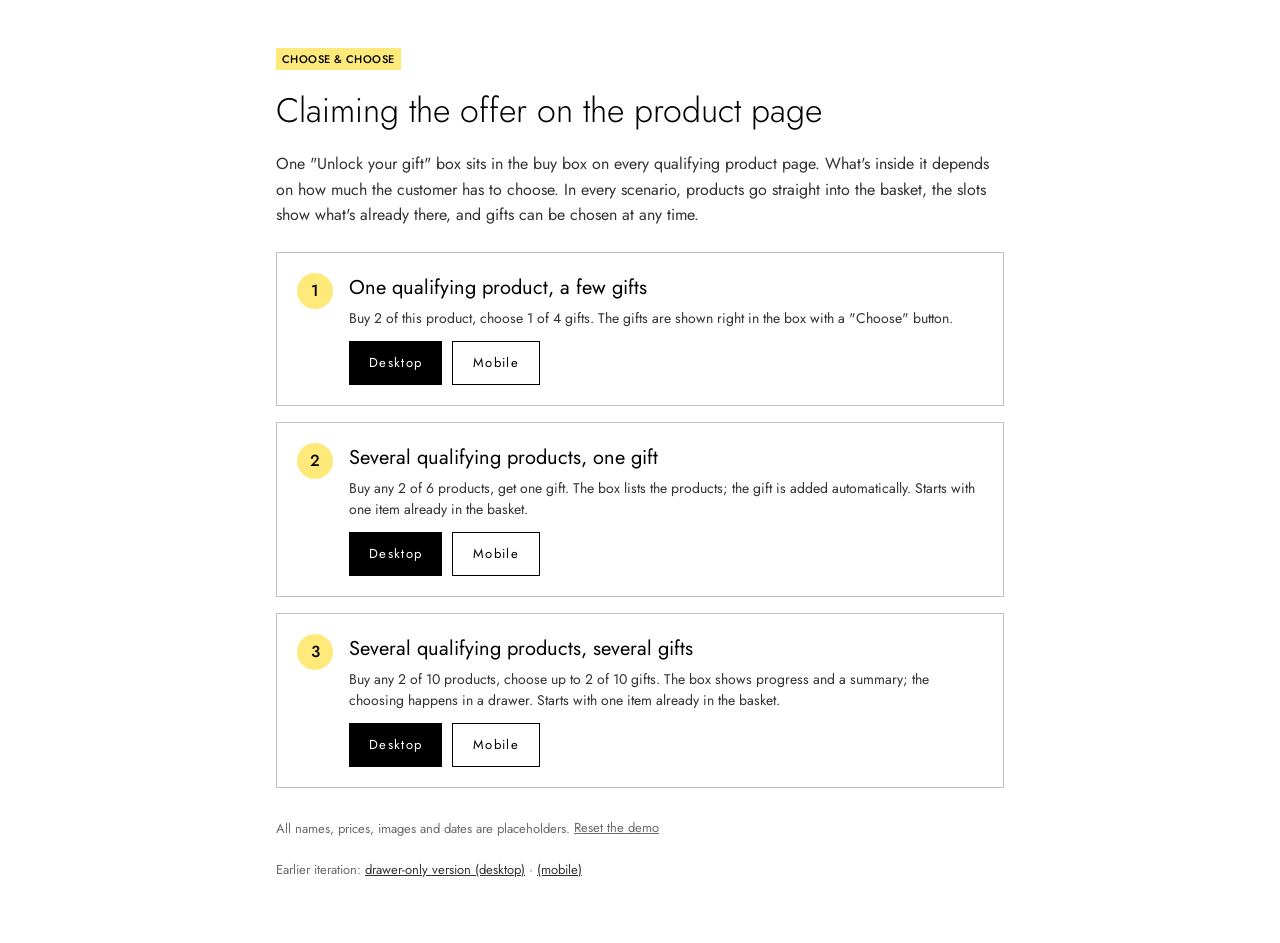
<file: index.html>
<!doctype html>
<html lang="en">
<head>
<meta charset="utf-8">
<meta name="viewport" content="width=device-width, initial-scale=1">
<title>Choose and Choose · PDP wireframes</title>
<link rel="preconnect" href="https://fonts.googleapis.com">
<link href="https://fonts.googleapis.com/css2?family=Jost:wght@300;400;500;600&display=swap" rel="stylesheet">
<link rel="stylesheet" href="styles.css">
</head>
<body>
<main class="landing">
  <span class="tag">CHOOSE &amp; CHOOSE</span>
  <h1>Claiming the offer on the product page</h1>
  <p class="lead">One "Unlock your gift" box sits in the buy box on every qualifying product page. What's inside it depends on how much the customer has to choose. In every scenario, products go straight into the basket, the slots show what's already there, and gifts can be chosen at any time.</p>

  <ol class="scenarios">
    <li>
      <span class="sc-num">1</span>
      <div>
        <h2>One qualifying product, a few gifts</h2>
        <p>Buy 2 of this product, choose 1 of 4 gifts. The gifts are shown right in the box with a "Choose" button.</p>
        <p class="sc-links"><a class="btn-primary" href="pdp.html?s=1">Desktop</a><a class="btn-outline" href="pdp-mobile.html?s=1">Mobile</a></p>
      </div>
    </li>
    <li>
      <span class="sc-num">2</span>
      <div>
        <h2>Several qualifying products, one gift</h2>
        <p>Buy any 2 of 6 products, get one gift. The box lists the products; the gift is added automatically. Starts with one item already in the basket.</p>
        <p class="sc-links"><a class="btn-primary" href="pdp.html?s=2">Desktop</a><a class="btn-outline" href="pdp-mobile.html?s=2">Mobile</a></p>
      </div>
    </li>
    <li>
      <span class="sc-num">3</span>
      <div>
        <h2>Several qualifying products, several gifts</h2>
        <p>Buy any 2 of 10 products, choose up to 2 of 10 gifts. The box shows progress and a summary; the choosing happens in a drawer. Starts with one item already in the basket.</p>
        <p class="sc-links"><a class="btn-primary" href="pdp.html?s=3">Desktop</a><a class="btn-outline" href="pdp-mobile.html?s=3">Mobile</a></p>
      </div>
    </li>
  </ol>

  <p class="hint">All names, prices, images and dates are placeholders. <button type="button" class="link-btn" id="reset">Reset the demo</button></p>
  <p class="hint">Earlier iteration: <a href="drawer.html">drawer-only version (desktop)</a> · <a href="mobile.html">(mobile)</a></p>
</main>
<script src="offer.js"></script>
<script>
  document.getElementById('reset').addEventListener('click', () => {
    resetOffer();
    try { localStorage.removeItem('choose-and-choose-unified-v1'); } catch (e) { /* ignore */ }
    document.getElementById('reset').textContent = 'Demo reset ✓';
  });
</script>
</body>
</html>
</file>
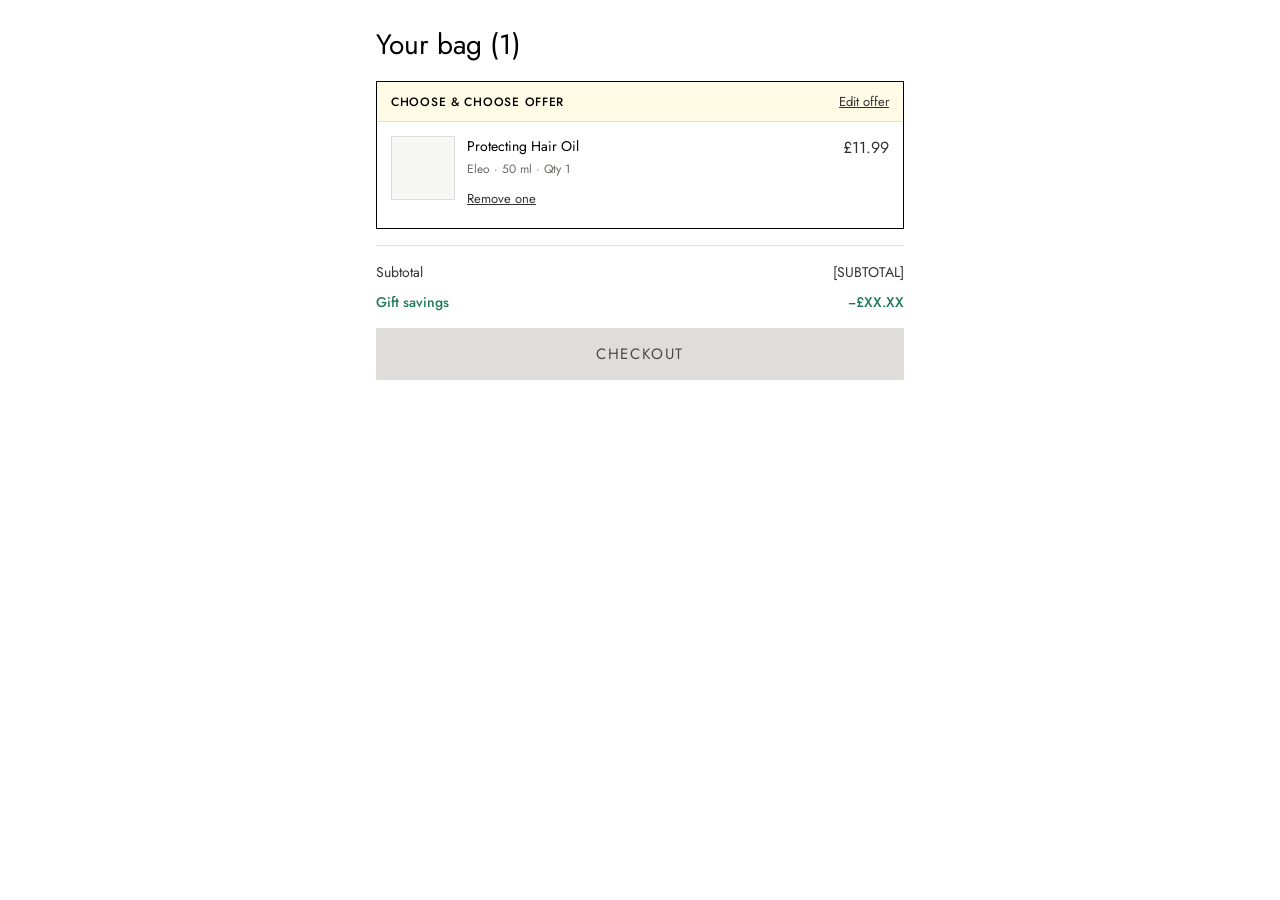
<file: bag.html>
<!doctype html>
<html lang="en">
<head>
<meta charset="utf-8">
<meta name="viewport" content="width=device-width, initial-scale=1">
<title>Choose and Choose · Bag</title>
<link rel="preconnect" href="https://fonts.googleapis.com">
<link href="https://fonts.googleapis.com/css2?family=Jost:wght@300;400;500;600&display=swap" rel="stylesheet">
<link rel="stylesheet" href="styles.css">
</head>
<body>
<div class="proto-bar">
  <strong>Choose and Choose · earlier drawer version</strong>
  <a href="index.html">All scenarios</a>
  <a href="drawer.html">Drawer · Desktop</a>
  <a href="mobile.html">Drawer · Mobile</a>
  <a href="bag.html" aria-current="page">Bag</a>
  <button type="button" data-notes>Toggle notes</button>
  <button type="button" data-reset>Reset</button>
</div>

<main class="bag-stage" id="bag"></main>

<script src="offer.js"></script>
<script src="unified.js"></script>
<script>
  initProtoBar();
  const from = new URLSearchParams(location.search).get('from');
  const unified = new URLSearchParams(location.search).has('s');
  const pdp = unified ? 'pdp.html?s=' + SC : from === 'mobile' ? 'mobile.html' : 'drawer.html';
  const bag = document.getElementById('bag');

  // Unified version: what's in the basket for this scenario, plus the gift state.
  function renderUnifiedBag() {
    const b = basket();
    const unlocked = isUnlocked();
    const gifts = claimedGifts().map(giftById);
    const left = CFG.required - offerCount();
    const edit = pdp + (SC === 3 ? '&offer=open' : '') + '#unlock';
    const lines = Object.keys(b.items).map((id) => {
      const p = OFFER.products.find((x) => x.id === id);
      return '<div class="bag-line"><div class="ph"></div><div class="info"><span class="name">' + p.name + '</span>' +
        '<span class="sub">' + p.sub + ' · Qty ' + b.items[id] + '</span>' +
        '<button type="button" class="link-btn" data-remove="' + id + '" style="align-self:flex-start">Remove one</button></div><span>' + p.price + '</span></div>';
    }).join('') + gifts.map((g) =>
      '<div class="bag-line' + (unlocked ? '' : ' on-hold') + '"><div class="ph">GIFT</div><div class="info"><span class="name">' + g.name + '</span>' +
      '<span class="sub">Free gift · ' + g.worth + (unlocked ? '' : ' · reserved') + '</span></div><span class="free">FREE</span></div>').join('');

    let notice = '';
    if (!unlocked && (gifts.length && !AUTO_GIFT)) notice = '<div class="notice warn"><strong>Add ' + plural(left, 'more qualifying product') + ' to get your reserved gift.</strong><a href="' + edit + '">See the offer</a></div>';
    else if (!unlocked && offerCount()) notice = '<div class="notice warn"><strong>Add ' + plural(left, 'more qualifying product') + ' to unlock a free gift.</strong><a href="' + edit + '">See the offer</a></div>';
    else if (unlocked && !gifts.length) notice = '<div class="notice warn"><strong>You\u2019ve unlocked a free gift but haven\u2019t chosen it yet.</strong><a href="' + edit + '">Choose your gift</a></div>';
    else if (unlocked) notice = '<div class="notice ok">Choose &amp; Choose offer applied: your gift' + (gifts.length > 1 ? 's are' : ' is') + ' free.</div>';

    const count = basketCount();
    let html = '<h1>Your basket (' + count + ')</h1>';
    if (!Object.keys(b.items).length) { bag.innerHTML = html + '<p class="hint">Your basket is empty. <a href="' + pdp + '">Back to the product</a></p>'; return; }
    html += notice + '<div class="offer-group"><div class="group-head"><span>' + (unlocked ? 'CHOOSE &amp; CHOOSE OFFER' : 'YOUR ITEMS') + '</span><a href="' + edit + '">Edit offer</a></div>' + lines + '</div>' +
      '<div class="totals"><div><span>Subtotal</span><span>[SUBTOTAL]</span></div>' + (unlocked && gifts.length ? '<div class="free"><span>Gift savings</span><span>\u2212£XX.XX</span></div>' : '') + '</div>' +
      '<button type="button" class="btn-primary">CHECKOUT</button>';
    bag.innerHTML = html;
  }

  function renderBag() {
    if (unified) { renderUnifiedBag(); return; }
    const chosen = OFFER.products.filter((p) => state.qty[p.id] > 0);
    const gifts = OFFER.gifts.filter((g) => state.picked.includes(g.id));
    const complete = isComplete();
    const count = totalChosen() + gifts.length;

    let html = '<h1>Your bag (' + count + ')</h1>';
    if (chosen.length === 0) {
      html += '<p class="hint">Your bag is empty. <a href="' + pdp + '">Back to the product</a></p>';
      bag.innerHTML = html;
      return;
    }
    if (complete && gifts.length) {
      html += '<div class="notice ok">Choose &amp; Choose offer added: your gift is free.</div>';
    } else if (!complete && gifts.length) {
      html += '<div class="notice warn"><span class="note" aria-hidden="true">!</span>' +
        '<strong>Your offer needs ' + plural(remaining(), 'more product') + ' to keep your free gift.</strong>' +
        '<a href="' + pdp + '?offer=open">Choose a product</a></div>';
    }

    html += '<div class="offer-group"><div class="group-head"><span>CHOOSE &amp; CHOOSE OFFER</span><a href="' + pdp + '?offer=open">Edit offer</a></div>';
    html += chosen.map((p) =>
      '<div class="bag-line"><div class="ph"></div><div class="info"><span class="name">' + p.name + '</span>' +
      '<span class="sub">' + p.sub + ' · Qty ' + state.qty[p.id] + '</span>' +
      '<button type="button" class="link-btn" data-remove="' + p.id + '" style="align-self:flex-start">Remove one</button></div>' +
      '<span>' + p.price + '</span></div>').join('');
    html += gifts.map((g) =>
      '<div class="bag-line' + (complete ? '' : ' on-hold') + '"><div class="ph">GIFT</div><div class="info"><span class="name">' + g.name + '</span>' +
      '<span class="sub">Free gift · ' + g.worth + (complete ? '' : ' · on hold') + '</span></div><span class="free">FREE</span></div>').join('');
    html += '</div>';

    html += '<div class="totals"><div><span>Subtotal</span><span>[SUBTOTAL]</span></div>' +
      '<div class="free"><span>Gift savings</span><span>−£XX.XX</span></div></div>' +
      '<button type="button" class="btn-primary"' + (complete ? '' : ' disabled') + '>CHECKOUT</button>';
    bag.innerHTML = html;
  }

  bag.addEventListener('click', (e) => {
    const t = e.target.closest('[data-remove]');
    if (!t) return;
    if (unified) { removeItem(t.dataset.remove); saveUnified(); renderBag(); return; }
    const id = t.dataset.remove;
    state.qty[id] = Math.max((state.qty[id] || 0) - 1, 0);
    state.step = 1;
    saveState();
    renderBag();
  });

  renderBag();
</script>
</body>
</html>
</file>
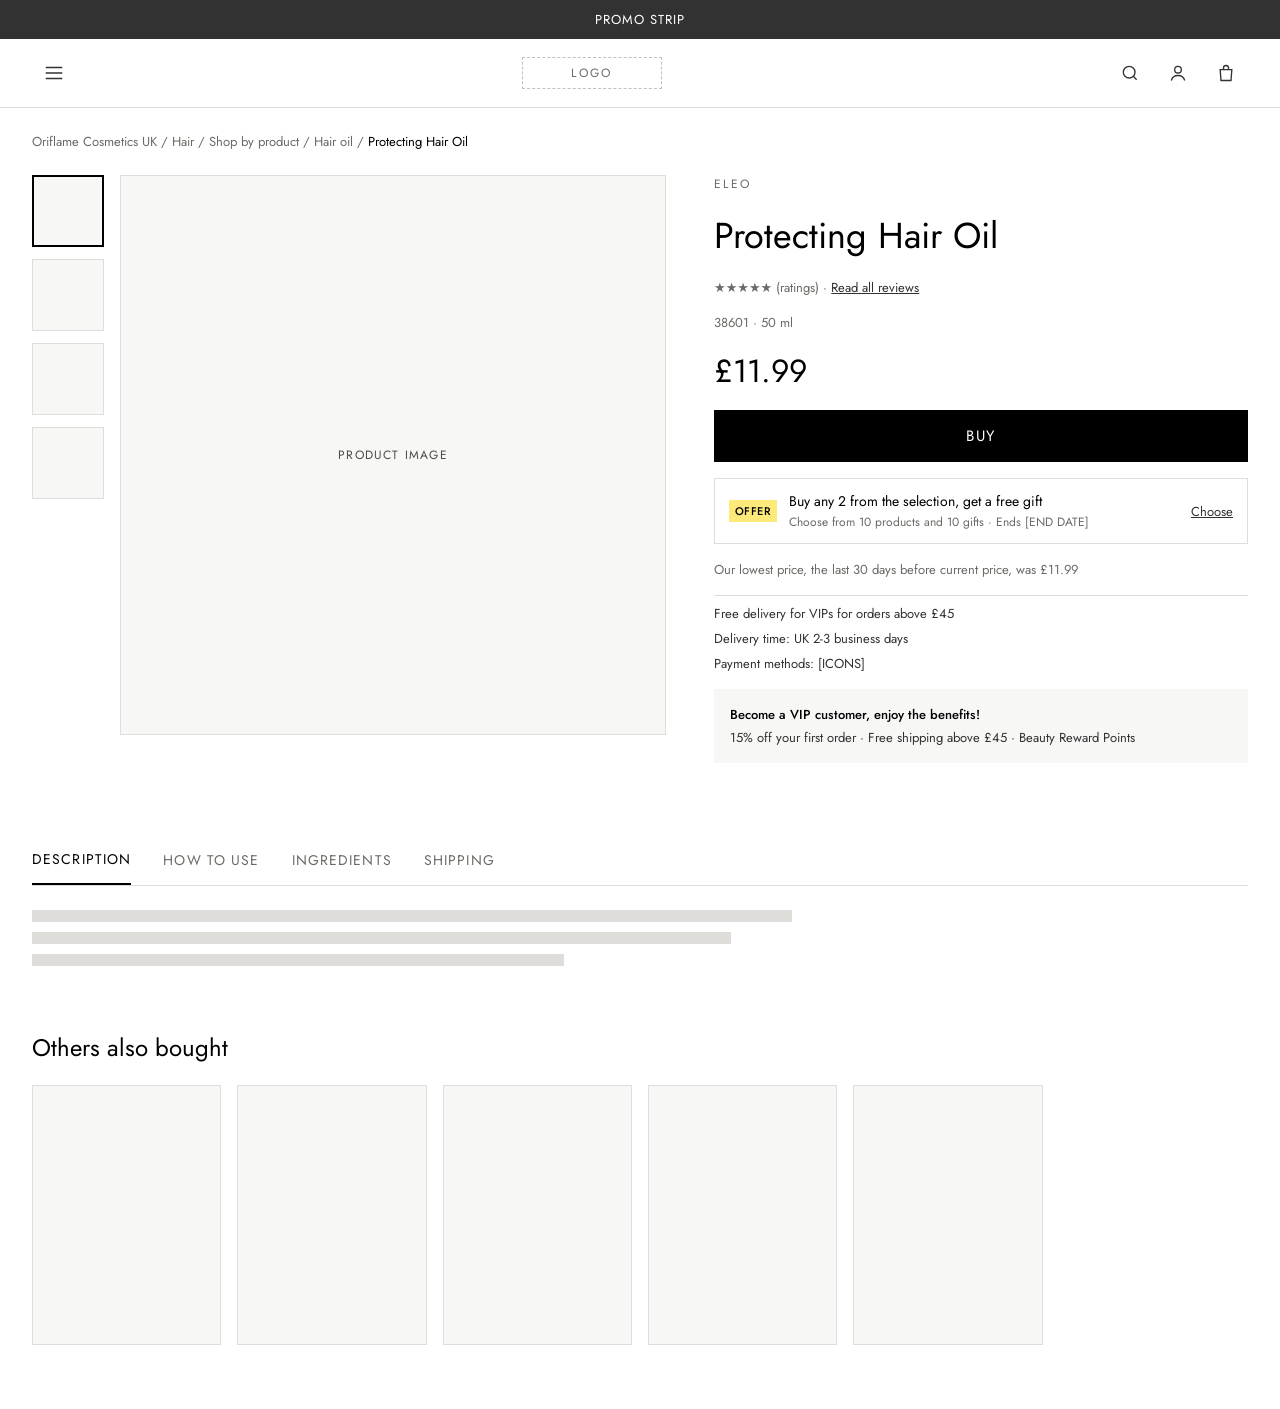
<file: drawer.html>
<!doctype html>
<html lang="en">
<head>
<meta charset="utf-8">
<meta name="viewport" content="width=device-width, initial-scale=1">
<title>Choose and Choose · Desktop PDP</title>
<link rel="preconnect" href="https://fonts.googleapis.com">
<link href="https://fonts.googleapis.com/css2?family=Jost:wght@300;400;500;600&display=swap" rel="stylesheet">
<link rel="stylesheet" href="styles.css">
</head>
<body>
<div class="proto-bar">
  <strong>Choose and Choose · earlier drawer version</strong>
  <a href="index.html">All scenarios</a>
  <a href="drawer.html" aria-current="page">Drawer · Desktop</a>
  <a href="mobile.html">Drawer · Mobile</a>
  <a href="bag.html">Bag</a>
  <button type="button" data-notes>Toggle notes</button>
  <button type="button" data-reset>Reset</button>
</div>

<div class="promo-strip">PROMO STRIP</div>
<header class="site-header">
  <div class="inner">
    <button class="icon-btn" aria-label="Menu"><svg aria-hidden="true" width="22" height="22" viewBox="0 0 24 24" fill="none" stroke="currentColor" stroke-width="1.6"><path d="M3 6h18M3 12h18M3 18h18"/></svg></button>
    <div class="logo">LOGO</div>
    <div class="icons">
      <button class="icon-btn" aria-label="Search"><svg aria-hidden="true" width="20" height="20" viewBox="0 0 24 24" fill="none" stroke="currentColor" stroke-width="1.6"><circle cx="11" cy="11" r="7"/><path d="M20 20l-4-4"/></svg></button>
      <button class="icon-btn" aria-label="Account"><svg aria-hidden="true" width="20" height="20" viewBox="0 0 24 24" fill="none" stroke="currentColor" stroke-width="1.6"><circle cx="12" cy="8" r="4"/><path d="M4 21c1-4 4-6 8-6s7 2 8 6"/></svg></button>
      <a class="icon-btn" href="bag.html" aria-label="Bag"><svg aria-hidden="true" width="20" height="20" viewBox="0 0 24 24" fill="none" stroke="currentColor" stroke-width="1.6"><path d="M5 8h14l-1 13H6L5 8z"/><path d="M9 8V6a3 3 0 0 1 6 0v2"/></svg></a>
    </div>
  </div>
</header>

<main class="wrap">
  <nav class="crumbs" aria-label="Breadcrumb">Oriflame Cosmetics UK / Hair / Shop by product / Hair oil / <span>Protecting Hair Oil</span></nav>

  <div class="hero">
    <div class="gallery">
      <div class="thumbs"><div class="thumb active"></div><div class="thumb"></div><div class="thumb"></div><div class="thumb"></div></div>
      <div class="ph main-image">PRODUCT IMAGE</div>
    </div>

    <div class="buybox">
      <div class="brand">ELEO</div>
      <h1>Protecting Hair Oil</h1>
      <div class="meta">★★★★★ (ratings) · <a href="#reviews">Read all reviews</a></div>
      <div class="meta">38601 · 50 ml</div>
      <div class="price">£11.99</div>
      <button type="button" class="btn-primary">BUY</button>

      <button type="button" class="offer-strip" id="offer-strip" aria-haspopup="dialog">
        <span class="note" aria-hidden="true">1</span>
        <span class="tag">OFFER</span>
        <span class="copy">
          <span class="headline">Buy any 2 from the selection, get a free gift</span>
          <span class="status" id="offer-status"></span>
        </span>
        <span class="cta">Choose</span>
      </button>

      <div class="meta">Our lowest price, the last 30 days before current price, was £11.99</div>
      <div class="delivery">
        <span>Free delivery for VIPs for orders above £45</span>
        <span>Delivery time: UK 2-3 business days</span>
        <span>Payment methods: [ICONS]</span>
      </div>
      <div class="vip">
        <strong>Become a VIP customer, enjoy the benefits!</strong>
        <span>15% off your first order · Free shipping above £45 · Beauty Reward Points</span>
      </div>
    </div>
  </div>

  <div class="tabs" role="tablist">
    <button role="tab" aria-selected="true">DESCRIPTION</button>
    <button role="tab" aria-selected="false">HOW TO USE</button>
    <button role="tab" aria-selected="false">INGREDIENTS</button>
    <button role="tab" aria-selected="false">SHIPPING</button>
  </div>
  <div class="lines"><div style="width:100%"></div><div style="width:92%"></div><div style="width:70%"></div></div>

  <section class="related" aria-label="Others also bought">
    <h2>Others also bought</h2>
    <div class="grid"><div class="ph"></div><div class="ph"></div><div class="ph"></div><div class="ph"></div><div class="ph"></div></div>
  </section>
</main>

<div class="overlay" id="offer-overlay" hidden>
  <button type="button" class="backdrop" aria-label="Close offer" tabindex="-1"></button>
  <div class="panel" id="offer-panel" role="dialog" aria-modal="true" aria-labelledby="builder-title"></div>
</div>

<script src="offer.js"></script>
<script>
  initProtoBar();
  initPdp({ stripId: 'offer-strip', overlayId: 'offer-overlay', panelId: 'offer-panel', statusId: 'offer-status', bagHref: 'bag.html' });
</script>
</body>
</html>
</file>
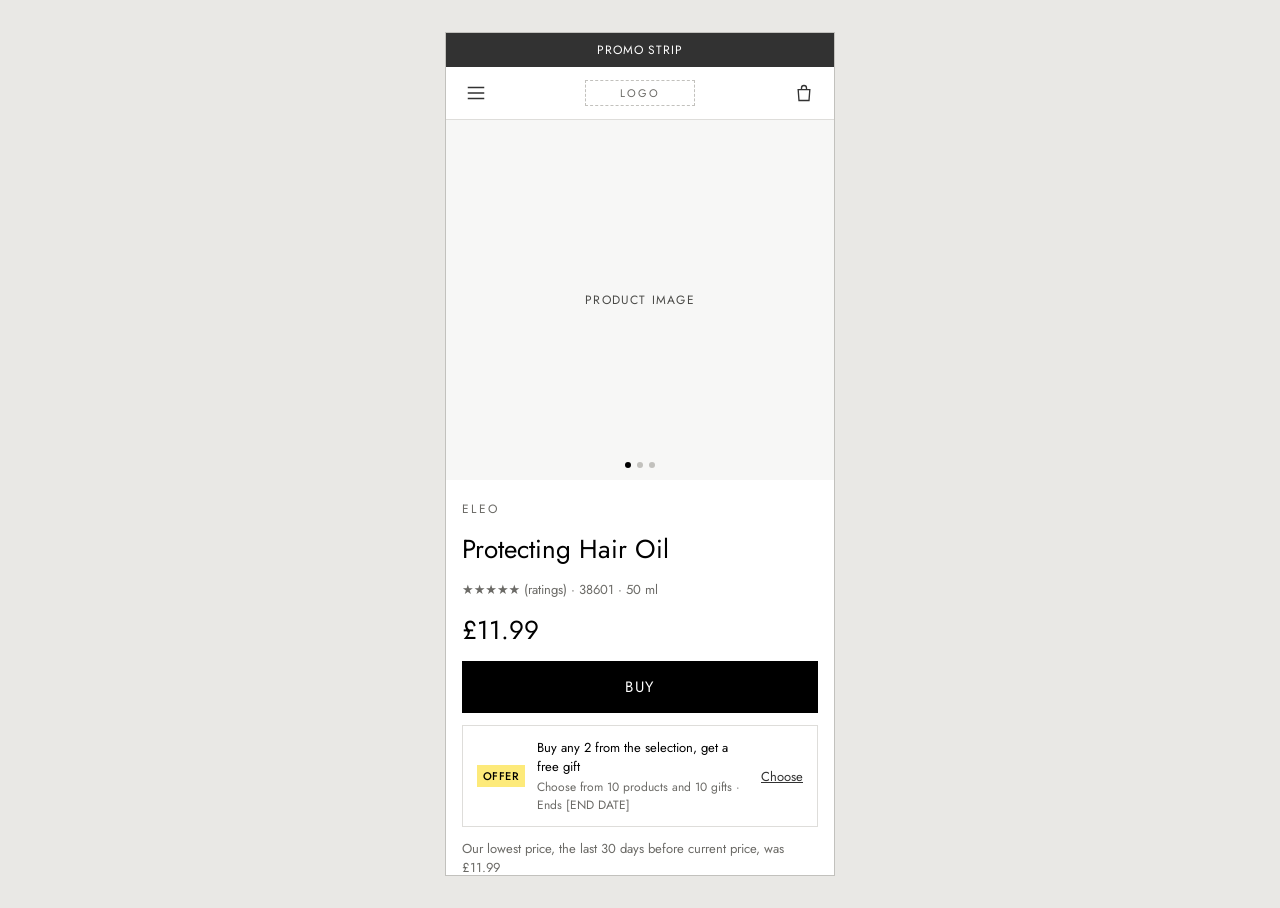
<file: mobile.html>
<!doctype html>
<html lang="en">
<head>
<meta charset="utf-8">
<meta name="viewport" content="width=device-width, initial-scale=1">
<title>Choose and Choose · Mobile PDP</title>
<link rel="preconnect" href="https://fonts.googleapis.com">
<link href="https://fonts.googleapis.com/css2?family=Jost:wght@300;400;500;600&display=swap" rel="stylesheet">
<link rel="stylesheet" href="styles.css">
</head>
<body>
<div class="proto-bar">
  <strong>Choose and Choose · earlier drawer version</strong>
  <a href="index.html">All scenarios</a>
  <a href="drawer.html">Drawer · Desktop</a>
  <a href="mobile.html" aria-current="page">Drawer · Mobile</a>
  <a href="bag.html">Bag</a>
  <button type="button" data-notes>Toggle notes</button>
  <button type="button" data-reset>Reset</button>
</div>

<div class="mobile-stage">
  <div class="phone">
    <div class="phone-scroll">
      <div class="promo-strip" style="font-size:12px;padding:8px 16px">PROMO STRIP</div>
      <header class="site-header">
        <div class="inner">
          <button class="icon-btn" aria-label="Menu"><svg aria-hidden="true" width="22" height="22" viewBox="0 0 24 24" fill="none" stroke="currentColor" stroke-width="1.6"><path d="M3 6h18M3 12h18M3 18h18"/></svg></button>
          <div class="logo">LOGO</div>
          <a class="icon-btn" href="bag.html" aria-label="Bag"><svg aria-hidden="true" width="20" height="20" viewBox="0 0 24 24" fill="none" stroke="currentColor" stroke-width="1.6"><path d="M5 8h14l-1 13H6L5 8z"/><path d="M9 8V6a3 3 0 0 1 6 0v2"/></svg></a>
        </div>
      </header>

      <div class="ph hero-image">PRODUCT IMAGE<div class="dots"><span></span><span></span><span></span></div></div>

      <div class="buybox">
        <div class="brand">ELEO</div>
        <h1>Protecting Hair Oil</h1>
        <div class="meta">★★★★★ (ratings) · 38601 · 50 ml</div>
        <div class="price">£11.99</div>
        <button type="button" class="btn-primary">BUY</button>

        <button type="button" class="offer-strip" id="offer-strip" aria-haspopup="dialog">
          <span class="note" aria-hidden="true">1</span>
          <span class="tag">OFFER</span>
          <span class="copy">
            <span class="headline">Buy any 2 from the selection, get a free gift</span>
            <span class="status" id="offer-status"></span>
          </span>
          <span class="cta">Choose</span>
        </button>

        <div class="meta">Our lowest price, the last 30 days before current price, was £11.99</div>
        <div class="delivery">
          <span>Free delivery for VIPs for orders above £45</span>
          <span>Delivery time: UK 2-3 business days</span>
        </div>
        <div class="vip">
          <strong>Become a VIP customer, enjoy the benefits!</strong>
          <span>15% off your first order · Free shipping above £45</span>
        </div>
        <div class="accordion">
          <div><span>DESCRIPTION</span><span>+</span></div>
          <div><span>HOW TO USE</span><span>+</span></div>
          <div><span>INGREDIENTS</span><span>+</span></div>
          <div><span>OFFER TERMS</span><span>+</span></div>
        </div>
      </div>
    </div>

    <div class="overlay" id="offer-overlay" hidden>
      <button type="button" class="backdrop" aria-label="Close offer" tabindex="-1"></button>
      <div class="panel" id="offer-panel" role="dialog" aria-modal="true" aria-labelledby="builder-title"></div>
    </div>
  </div>
</div>

<script src="offer.js"></script>
<script>
  initProtoBar();
  initPdp({ stripId: 'offer-strip', overlayId: 'offer-overlay', panelId: 'offer-panel', statusId: 'offer-status', bagHref: 'bag.html?from=mobile', sheet: true });
</script>
</body>
</html>
</file>
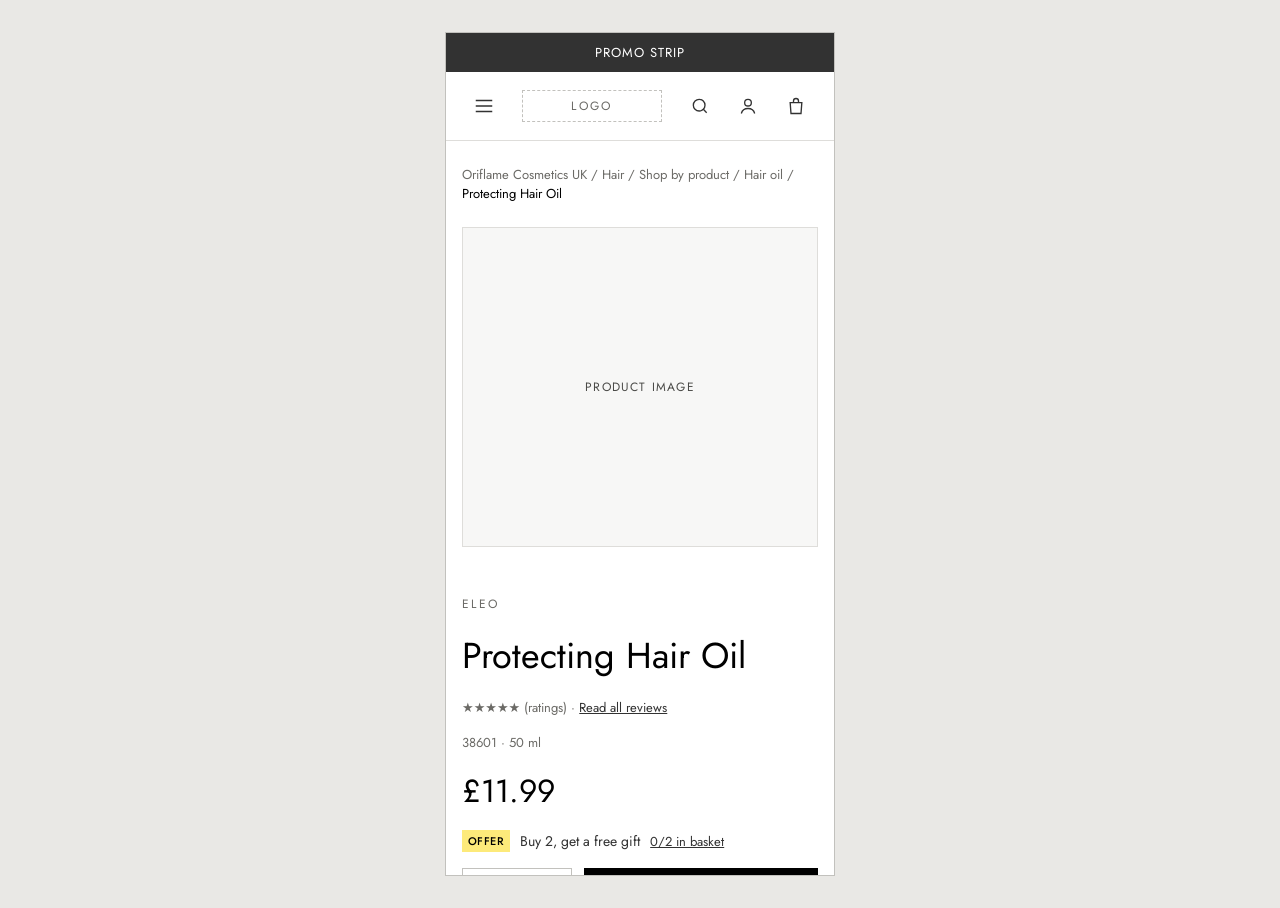
<file: pdp-mobile.html>
<!doctype html>
<html lang="en">
<head>
<meta charset="utf-8">
<meta name="viewport" content="width=device-width, initial-scale=1">
<title>Choose and Choose · PDP · Mobile</title>
<link rel="preconnect" href="https://fonts.googleapis.com">
<link href="https://fonts.googleapis.com/css2?family=Jost:wght@300;400;500;600&display=swap" rel="stylesheet">
<link rel="stylesheet" href="styles.css">
</head>
<body>
<div class="proto-bar">
  <strong>Choose and Choose · wireframe</strong>
  <a href="index.html">All scenarios</a>
  <a href="pdp.html?s=1" data-s="1">1 · One product, few gifts</a>
  <a href="pdp.html?s=2" data-s="2">2 · Many products, one gift</a>
  <a href="pdp.html?s=3" data-s="3">3 · Many products, many gifts</a>
  <a href="pdp-mobile.html?s=1" data-view>Desktop view</a>
  <a href="bag.html?s=1" data-bag>Basket</a>
  <button type="button" data-notes>Toggle notes</button>
  <button type="button" data-reset>Reset</button>
</div>

<div class="mobile-stage">
  <div class="phone">
    <iframe id="screen" class="phone-frame" title="Mobile product page"></iframe>
  </div>
</div>

<script src="offer.js"></script>
<script>
  // The mobile view is the same responsive page, shown at phone width.
  const sp = new URLSearchParams(location.search).get('s');
  const s = sp === '2' || sp === '3' ? sp : '1';
  document.getElementById('screen').src = 'pdp.html?s=' + s;
  document.querySelectorAll('.proto-bar [data-s]').forEach((a) => { a.href = 'pdp-mobile.html?s=' + a.dataset.s; if (a.dataset.s === s) a.setAttribute('aria-current', 'page'); });
  document.querySelector('.proto-bar [data-view]').href = 'pdp.html?s=' + s;
  document.querySelector('.proto-bar [data-bag]').href = 'bag.html?s=' + s;
  initProtoBar();
</script>
</body>
</html>
</file>
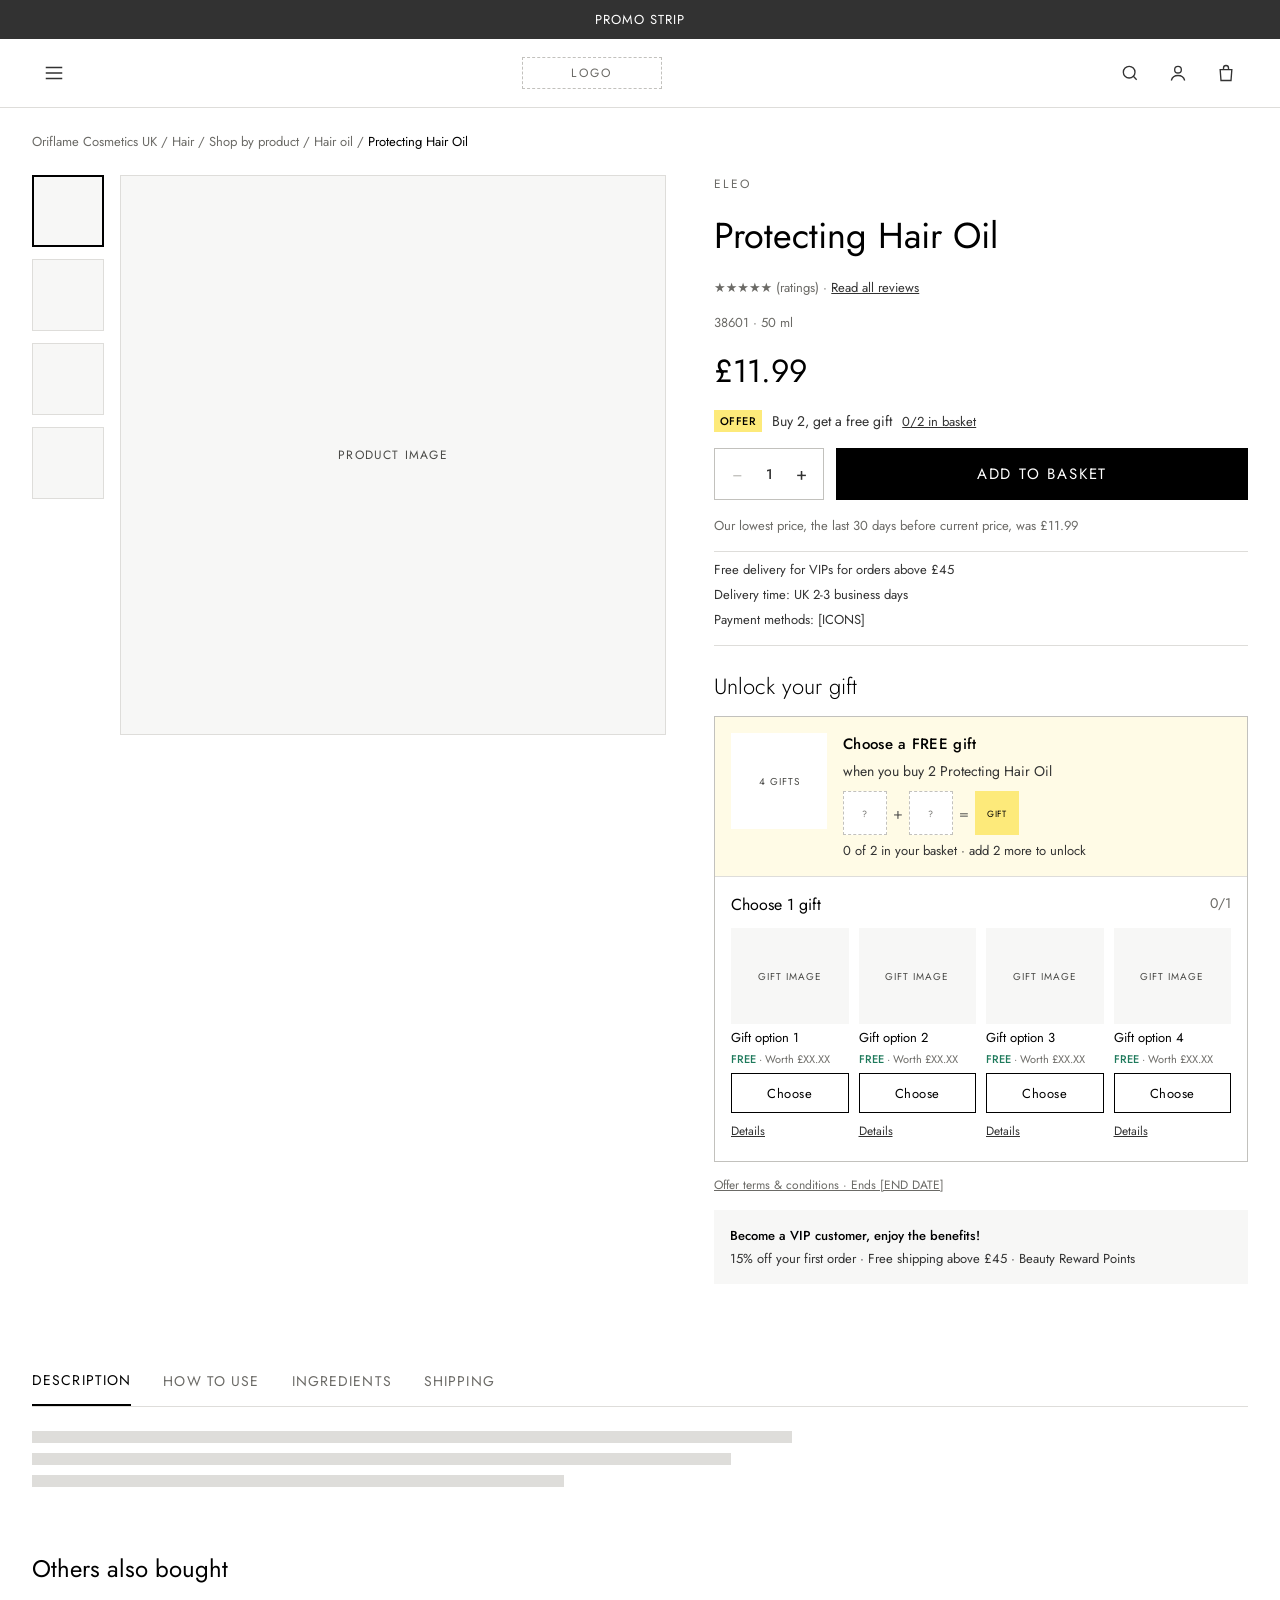
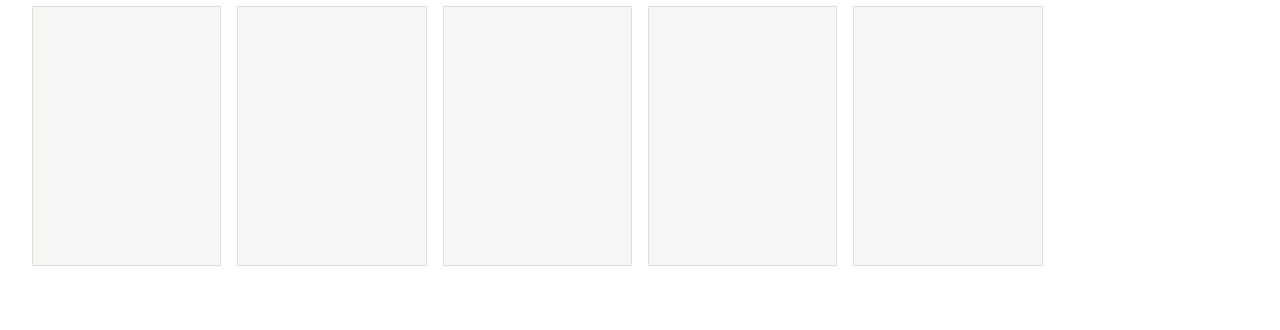
<file: pdp.html>
<!doctype html>
<html lang="en">
<head>
<meta charset="utf-8">
<meta name="viewport" content="width=device-width, initial-scale=1">
<title>Choose and Choose · PDP</title>
<link rel="preconnect" href="https://fonts.googleapis.com">
<link href="https://fonts.googleapis.com/css2?family=Jost:wght@300;400;500;600&display=swap" rel="stylesheet">
<link rel="stylesheet" href="styles.css">
</head>
<body>
<div class="proto-bar">
  <strong>Choose and Choose · wireframe</strong>
  <a href="index.html">All scenarios</a>
  <a href="pdp.html?s=1" data-s="1">1 · One product, few gifts</a>
  <a href="pdp.html?s=2" data-s="2">2 · Many products, one gift</a>
  <a href="pdp.html?s=3" data-s="3">3 · Many products, many gifts</a>
  <a href="pdp-mobile.html?s=1" data-view>Mobile view</a>
  <a href="bag.html?s=1" data-bag>Basket</a>
  <button type="button" data-notes>Toggle notes</button>
  <button type="button" data-reset>Reset</button>
</div>

<div class="promo-strip">PROMO STRIP</div>
<header class="site-header">
  <div class="inner">
    <button class="icon-btn" aria-label="Menu"><svg aria-hidden="true" width="22" height="22" viewBox="0 0 24 24" fill="none" stroke="currentColor" stroke-width="1.6"><path d="M3 6h18M3 12h18M3 18h18"/></svg></button>
    <div class="logo">LOGO</div>
    <div class="icons">
      <button class="icon-btn" aria-label="Search"><svg aria-hidden="true" width="20" height="20" viewBox="0 0 24 24" fill="none" stroke="currentColor" stroke-width="1.6"><circle cx="11" cy="11" r="7"/><path d="M20 20l-4-4"/></svg></button>
      <button class="icon-btn" aria-label="Account"><svg aria-hidden="true" width="20" height="20" viewBox="0 0 24 24" fill="none" stroke="currentColor" stroke-width="1.6"><circle cx="12" cy="8" r="4"/><path d="M4 21c1-4 4-6 8-6s7 2 8 6"/></svg></button>
      <a class="icon-btn bag-link" id="bag-link" href="bag.html" aria-label="Basket"><svg aria-hidden="true" width="20" height="20" viewBox="0 0 24 24" fill="none" stroke="currentColor" stroke-width="1.6"><path d="M5 8h14l-1 13H6L5 8z"/><path d="M9 8V6a3 3 0 0 1 6 0v2"/></svg><span class="bag-count" id="bag-count" hidden></span></a>
    </div>
  </div>
</header>

<main class="wrap">
  <nav class="crumbs" aria-label="Breadcrumb">Oriflame Cosmetics UK / Hair / Shop by product / Hair oil / <span>Protecting Hair Oil</span></nav>

  <div class="hero">
    <div class="gallery">
      <div class="thumbs"><div class="thumb active"></div><div class="thumb"></div><div class="thumb"></div><div class="thumb"></div></div>
      <div class="ph main-image">PRODUCT IMAGE</div>
    </div>

    <div class="buybox">
      <div class="brand">ELEO</div>
      <h1>Protecting Hair Oil</h1>
      <div class="meta">★★★★★ (ratings) · <a href="#reviews">Read all reviews</a></div>
      <div class="meta">38601 · 50 ml</div>
      <div class="price">£11.99</div>
      <div class="offer-line" id="offer-line"></div>
      <div class="buy-row">
        <div class="stepper" id="qty"></div>
        <button type="button" class="btn-primary" id="buy">ADD TO BASKET</button>
      </div>

      <div class="meta">Our lowest price, the last 30 days before current price, was £11.99</div>
      <div class="delivery">
        <span>Free delivery for VIPs for orders above £45</span>
        <span>Delivery time: UK 2-3 business days</span>
        <span>Payment methods: [ICONS]</span>
      </div>
      <section class="unlock" id="unlock" aria-labelledby="unlock-title"></section>
      <div class="vip">
        <strong>Become a VIP customer, enjoy the benefits!</strong>
        <span>15% off your first order · Free shipping above £45 · Beauty Reward Points</span>
      </div>
    </div>
  </div>

  <div class="tabs" role="tablist">
    <button role="tab" aria-selected="true">DESCRIPTION</button>
    <button role="tab" aria-selected="false">HOW TO USE</button>
    <button role="tab" aria-selected="false">INGREDIENTS</button>
    <button role="tab" aria-selected="false">SHIPPING</button>
  </div>
  <div class="lines"><div style="width:100%"></div><div style="width:92%"></div><div style="width:70%"></div></div>

  <section class="related" aria-label="Others also bought">
    <h2>Others also bought</h2>
    <div class="grid"><div class="ph"></div><div class="ph"></div><div class="ph"></div><div class="ph"></div><div class="ph"></div></div>
  </section>
</main>

<div class="overlay" id="u-overlay" hidden>
  <button type="button" class="backdrop" aria-label="Close" tabindex="-1"></button>
  <div class="panel" id="u-panel" role="dialog" aria-modal="true" aria-labelledby="u-panel-title"></div>
</div>
<div class="toast" id="toast" role="status" hidden></div>

<script src="offer.js"></script>
<script src="unified.js"></script>
<script>
  if (window.top !== window) document.body.classList.add('embed');
  document.title = 'Choose and Choose · Scenario ' + SC;
  document.getElementById('bag-link').href = 'bag.html?s=' + SC;
  document.querySelector('.proto-bar [data-s="' + SC + '"]').setAttribute('aria-current', 'page');
  document.querySelector('.proto-bar [data-view]').href = 'pdp-mobile.html?s=' + SC;
  document.querySelector('.proto-bar [data-bag]').href = 'bag.html?s=' + SC;
  initProtoBar();
  initUnified({ overlayId: 'u-overlay', panelId: 'u-panel' });
</script>
</body>
</html>
</file>
<file: styles.css>
:root {
  --ink: #323232;
  --strong: #000000;
  --muted: #6b6a66;
  --placeholder: #4a4a47;
  --line: #deddda;
  --line-strong: #c2c1bd;
  --subtle: #f7f7f6;
  --page: #ffffff;
  --offer: #fdea7a;
  --offer-soft: #fffbe6;
  --success: #1f7a5c;
  --success-soft: #e4f5ee;
  --error: #c0362b;
  --error-soft: #fceae7;
  --note: #3f62ac;
}

* { box-sizing: border-box; }
body { margin: 0; background: var(--page); color: var(--ink); font-family: 'Jost', system-ui, sans-serif; }
a { color: var(--ink); }
a:hover { color: var(--strong); }
button { font-family: inherit; color: inherit; }
button:disabled { cursor: not-allowed; }
h1, h2, h3 { margin: 0; font-weight: 400; color: var(--strong); }

/* Prototype chrome (not part of the design) */
.proto-bar { display: none; }
.show-proto .proto-bar { display: flex; flex-wrap: wrap; align-items: center; gap: 8px 16px; padding: 8px 16px; background: #1e1e1e; color: #ffffff; font-size: 13px; }
.proto-bar strong { font-weight: 500; margin-right: auto; }
.proto-bar a, .proto-bar button { color: #ffffff; background: transparent; border: 1px solid #6b6a66; padding: 6px 10px; text-decoration: none; font-size: 13px; cursor: pointer; }
.proto-bar a[aria-current="page"] { background: #ffffff; color: #000000; border-color: #ffffff; }

/* Site chrome */
.promo-strip { background: var(--ink); color: #fff; text-align: center; font-size: 13px; letter-spacing: .08em; padding: 10px 16px; }
.site-header { border-bottom: 1px solid var(--line); }
.site-header .inner { max-width: 1280px; margin: 0 auto; padding: 12px 32px; display: flex; align-items: center; justify-content: space-between; gap: 16px; }
.icon-btn { width: 44px; height: 44px; border: 0; background: transparent; display: inline-flex; align-items: center; justify-content: center; cursor: pointer; }
.logo { width: 140px; height: 32px; border: 1px dashed var(--line-strong); display: flex; align-items: center; justify-content: center; font-size: 12px; letter-spacing: .2em; color: var(--muted); }
.icons { display: flex; gap: 4px; }

.wrap { max-width: 1280px; margin: 0 auto; padding: 16px 32px 64px; }
.crumbs { font-size: 13px; color: var(--muted); padding: 8px 0 24px; }
.crumbs span { color: var(--strong); }

.hero { display: flex; flex-wrap: wrap; gap: 48px; align-items: flex-start; }
.gallery { flex: 1 1 520px; min-width: 0; display: flex; gap: 16px; }
.thumbs { display: flex; flex-direction: column; gap: 12px; }
.thumb { width: 72px; height: 72px; background: var(--subtle); border: 1px solid var(--line); }
.thumb.active { border: 2px solid var(--strong); }
.main-image { flex: 1 1 auto; height: 560px; }
.ph { background: var(--subtle); border: 1px solid var(--line); display: flex; align-items: center; justify-content: center; font-size: 12px; letter-spacing: .1em; color: var(--placeholder); }

.buybox { flex: 1 1 420px; min-width: 0; display: flex; flex-direction: column; gap: 16px; }
.brand { font-size: 12px; letter-spacing: .2em; color: var(--muted); }
.buybox h1 { font-size: 36px; }
.meta { font-size: 13px; color: var(--muted); }
.price { font-size: 32px; color: var(--strong); }
.btn-primary { min-height: 52px; background: var(--strong); color: #fff; border: 0; font-size: 15px; letter-spacing: .12em; cursor: pointer; display: flex; align-items: center; justify-content: center; text-decoration: none; }
.btn-primary:hover { color: #fff; }
.btn-primary:disabled { background: var(--line); color: var(--placeholder); }
.btn-disabled { min-height: 52px; background: var(--line); color: var(--placeholder); border: 0; font-size: 14px; letter-spacing: .1em; }
.delivery { font-size: 13px; display: flex; flex-direction: column; gap: 6px; padding-top: 8px; border-top: 1px solid var(--line); }
.vip { background: var(--subtle); padding: 16px; font-size: 13px; display: flex; flex-direction: column; gap: 4px; }
.vip strong { font-weight: 500; color: var(--strong); }

/* Offer strip (entry point on the PDP) */
.offer-strip { display: flex; align-items: center; gap: 12px; text-align: left; width: 100%; border: 1px solid var(--line); background: #fff; padding: 12px 14px; min-height: 56px; cursor: pointer; text-decoration: none; }
.offer-strip:hover { border-color: var(--strong); }
.tag { background: var(--offer); color: #000; font-size: 11px; font-weight: 500; padding: 3px 6px; letter-spacing: .04em; flex: none; }
.offer-strip .copy { flex: 1 1 auto; display: flex; flex-direction: column; gap: 2px; }
.offer-strip .headline { font-size: 14px; color: var(--strong); }
.offer-strip .status { font-size: 12px; color: var(--muted); }
.offer-strip .cta { font-size: 13px; text-decoration: underline; flex: none; }

.tabs { display: flex; gap: 32px; border-bottom: 1px solid var(--line); margin-top: 72px; overflow-x: auto; }
.tabs button { border: 0; background: transparent; padding: 14px 0; font-size: 14px; letter-spacing: .08em; color: var(--muted); white-space: nowrap; }
.tabs button[aria-selected="true"] { color: var(--strong); border-bottom: 2px solid var(--strong); }
.lines { padding: 24px 0; display: flex; flex-direction: column; gap: 10px; max-width: 760px; }
.lines div { height: 12px; background: var(--line); }
.related h2 { font-size: 24px; margin: 40px 0 20px; }
.related .grid { display: grid; grid-template-columns: repeat(auto-fill, minmax(180px, 1fr)); gap: 16px; }
.related .grid div { height: 260px; }

/* Overlay: drawer (desktop) / sheet (mobile) */
.overlay { position: fixed; inset: 0; z-index: 20; display: flex; justify-content: flex-end; }
.overlay[hidden] { display: none; }
.backdrop { position: absolute; inset: 0; border: 0; background: rgba(0,0,0,.4); cursor: pointer; }
.panel { position: relative; width: 520px; max-width: 100%; height: 100%; background: #fff; display: flex; flex-direction: column; }
.phone .overlay { position: absolute; align-items: flex-end; }
.phone .panel { width: 100%; height: calc(100% - 56px); }

.panel-head { display: flex; align-items: center; justify-content: space-between; padding: 14px 12px 14px 24px; border-bottom: 1px solid var(--line); }
.panel-head .titles { display: flex; flex-direction: column; gap: 4px; align-items: flex-start; }
.panel-head h2 { font-size: 22px; }
.steps { display: flex; gap: 12px; padding: 14px 24px; }
.steps button { flex: 1 1 0; border: 0; background: transparent; padding: 0; text-align: left; display: flex; flex-direction: column; gap: 6px; font-size: 12px; letter-spacing: .04em; cursor: pointer; }
.steps .bar { height: 4px; width: 100%; background: var(--strong); }
.steps button:disabled { color: var(--muted); }
.steps button:disabled .bar { background: var(--line); }
.steps button[aria-current="step"] { font-weight: 600; color: var(--strong); }
.panel-body { flex: 1 1 auto; overflow-y: auto; padding: 0 24px 24px; display: flex; flex-direction: column; gap: 12px; }
.panel-body .row-head { display: flex; justify-content: space-between; align-items: baseline; gap: 12px; }
.panel-body h3 { font-size: 16px; font-weight: 500; }
.hint { margin: 0; font-size: 13px; color: var(--muted); }

.product-row { display: flex; align-items: center; gap: 12px; border: 1px solid var(--line); padding: 8px; }
.product-row.chosen { border: 2px solid var(--strong); }
.product-row .ph { width: 56px; height: 56px; flex: none; border: 0; }
.product-row .info { flex: 1 1 auto; min-width: 0; display: flex; flex-direction: column; gap: 2px; }
.product-row .name { font-size: 14px; color: var(--strong); }
.product-row .sub { font-size: 12px; color: var(--muted); }
.stepper { display: flex; align-items: center; border: 1px solid var(--line-strong); flex: none; }
.stepper button { width: 44px; height: 40px; border: 0; background: transparent; font-size: 18px; cursor: pointer; }
.stepper button:disabled { color: var(--line-strong); }
.stepper span { width: 20px; text-align: center; font-size: 14px; font-weight: 500; }

.row-link { flex: 1 1 auto; min-width: 0; display: flex; align-items: center; gap: 12px; border: 0; background: transparent; padding: 0; text-align: left; cursor: pointer; }
.row-link .more { font-size: 12px; text-decoration: underline; color: var(--ink); margin-top: 2px; }
.row-link:hover .name { text-decoration: underline; }
.gift-card { display: flex; flex-direction: column; gap: 2px; }
.gift-card .link-btn { align-self: flex-start; font-size: 12px; min-height: 32px; }

/* Product / gift details inside the drawer or sheet */
.back-btn { align-self: flex-start; display: inline-flex; align-items: center; gap: 6px; border: 0; background: transparent; font-size: 13px; min-height: 40px; padding: 0; cursor: pointer; }
.detail { position: relative; display: flex; flex-direction: column; gap: 10px; }
.detail > .note { position: absolute; top: 8px; right: 8px; z-index: 1; }
.detail-image { height: 260px; border: 0; }
.phone .detail-image { height: 220px; }
.detail-thumbs { display: flex; gap: 8px; }
.detail-thumbs .ph { width: 48px; height: 48px; }
.detail .brand { margin-top: 6px; }
.detail-name { font-size: 22px; }
.detail .sub { font-size: 13px; color: var(--muted); }
.detail-price { font-size: 20px; color: var(--strong); }
.detail-copy { margin: 0; font-size: 14px; line-height: 1.5; }
.benefits { margin: 0; padding-left: 18px; font-size: 14px; line-height: 1.6; }
.detail details { border-top: 1px solid var(--line); }
.detail details:last-of-type { border-bottom: 1px solid var(--line); }
.detail summary { padding: 14px 0; font-size: 13px; letter-spacing: .08em; cursor: pointer; }
.detail details .detail-copy { padding-bottom: 14px; }
.detail-link { font-size: 13px; }
.detail-action { display: flex; align-items: center; justify-content: space-between; gap: 12px; border: 1px solid var(--line); padding: 10px 12px; font-size: 14px; }
.btn-outline { min-height: 52px; background: #fff; color: var(--strong); border: 1px solid var(--strong); font-size: 14px; letter-spacing: .1em; cursor: pointer; }
.btn-outline:disabled { border-color: var(--line); color: var(--muted); }

.chosen-box { border: 1px solid var(--line); padding: 12px; display: flex; flex-direction: column; gap: 6px; font-size: 13px; }
.chosen-box .row-head span { font-weight: 500; color: var(--strong); }
.chosen-box .item { color: var(--muted); }
.link-btn { border: 0; background: transparent; text-decoration: underline; font-size: 13px; min-height: 32px; cursor: pointer; padding: 0; }

.gift-grid { display: grid; grid-template-columns: repeat(3, minmax(0, 1fr)); gap: 10px; }
.phone .gift-grid { grid-template-columns: repeat(2, minmax(0, 1fr)); }
.gift { text-align: left; border: 1px solid var(--line); background: #fff; padding: 8px; display: flex; flex-direction: column; gap: 4px; cursor: pointer; }
.gift[aria-pressed="true"] { border: 2px solid var(--strong); background: var(--offer-soft); }
.gift:disabled { opacity: .45; }
.gift .ph { height: 84px; width: 100%; position: relative; border: 0; font-size: 10px; }
.gift .check { position: absolute; top: 6px; right: 6px; width: 20px; height: 20px; border: 1.5px solid var(--strong); background: #fff; color: #fff; font-size: 12px; display: flex; align-items: center; justify-content: center; }
.gift[aria-pressed="true"] .check { background: var(--strong); }
.gift .name { font-size: 13px; color: var(--strong); }
.gift .sub { font-size: 11px; color: var(--muted); }
.free { color: var(--success); font-weight: 500; }

.panel-foot { border-top: 1px solid var(--line); padding: 16px 24px 24px; display: flex; flex-direction: column; gap: 10px; }
.panel-foot .sum { display: flex; justify-content: space-between; font-size: 14px; }

/* Mobile frame page */
.mobile-stage { background: #e9e8e5; min-height: calc(100vh - 40px); display: flex; justify-content: center; padding: 32px 16px; }
.phone { width: 390px; max-width: 100%; height: 844px; background: #fff; position: relative; overflow: hidden; border: 1px solid var(--line-strong); }
.phone-scroll { height: 100%; overflow-y: auto; }
.phone .site-header .inner { padding: 4px 8px; }
.phone .logo { width: 110px; height: 26px; font-size: 11px; }
.phone .hero-image { height: 360px; border: 0; position: relative; }
.phone .dots { position: absolute; bottom: 12px; left: 0; right: 0; display: flex; justify-content: center; gap: 6px; }
.phone .dots span { width: 6px; height: 6px; border-radius: 50%; background: var(--line-strong); }
.phone .dots span:first-child { background: var(--strong); }
.phone .buybox { padding: 20px 16px 32px; gap: 12px; }
.phone .buybox h1 { font-size: 26px; }
.phone .price { font-size: 26px; }
.phone .offer-strip .headline { font-size: 13px; }
.accordion div { padding: 14px 0; border-bottom: 1px solid var(--line); font-size: 13px; letter-spacing: .08em; display: flex; justify-content: space-between; }
.phone .panel-head { padding-left: 16px; }
.phone .steps, .phone .panel-body, .phone .panel-foot { padding-left: 16px; padding-right: 16px; }
.grabber { display: flex; justify-content: center; padding-top: 8px; }
.grabber span { width: 40px; height: 4px; border-radius: 2px; background: var(--line-strong); }

/* Bag */
.bag-stage { max-width: 560px; margin: 0 auto; padding: 24px 16px 64px; display: flex; flex-direction: column; gap: 16px; }
.bag-stage h1 { font-size: 28px; }
.notice { padding: 12px 14px; font-size: 13px; display: flex; flex-direction: column; gap: 6px; }
.notice.ok { background: var(--success-soft); color: #1f4a3c; }
.notice.warn { background: var(--error-soft); border: 1px dashed var(--error); }
.offer-group { border: 1px solid var(--strong); }
.offer-group .group-head { display: flex; justify-content: space-between; align-items: center; padding: 10px 14px; background: var(--offer-soft); border-bottom: 1px solid var(--line); font-size: 12px; font-weight: 500; letter-spacing: .06em; color: var(--strong); }
.offer-group .group-head a { font-size: 13px; font-weight: 400; letter-spacing: 0; }
.bag-line { padding: 14px; display: flex; gap: 12px; border-bottom: 1px solid var(--line); align-items: flex-start; }
.bag-line:last-child { border-bottom: 0; }
.bag-line .ph { width: 64px; height: 64px; flex: none; }
.bag-line .info { flex: 1 1 auto; display: flex; flex-direction: column; gap: 4px; }
.bag-line .name { font-size: 14px; color: var(--strong); }
.bag-line .sub { font-size: 12px; color: var(--muted); }
.bag-line.on-hold { opacity: .5; }
.totals { border-top: 1px solid var(--line); padding-top: 16px; display: flex; flex-direction: column; gap: 10px; font-size: 14px; }
.totals div { display: flex; justify-content: space-between; }

.note { display: inline-flex; width: 22px; height: 22px; border-radius: 50%; background: var(--note); color: #fff; font-size: 11px; font-weight: 600; align-items: center; justify-content: center; flex: none; }
body:not(.show-notes) .note { display: none; }

/* Unified version: buy box pieces and the Choose and Get product card */
.offer-line { display: flex; align-items: center; gap: 10px; flex-wrap: wrap; font-size: 14px; }
.offer-line a { font-size: 13px; }
.buy-row { display: flex; gap: 12px; }
.buy-row .stepper { flex: none; }
.buy-row .stepper[hidden] { display: none; }
.buy-row .btn-primary { flex: 1 1 auto; }
.bag-link { position: relative; color: var(--ink); }
.bag-count { position: absolute; top: 4px; right: 2px; min-width: 18px; height: 18px; border-radius: 9px; background: var(--strong); color: #fff; font-size: 11px; display: flex; align-items: center; justify-content: center; padding: 0 4px; }
.bag-count[hidden] { display: none; }
.arrows { display: flex; gap: 12px; flex: none; }
.arrow { width: 48px; height: 48px; border-radius: 50%; border: 1px solid var(--strong); background: #fff; font-size: 22px; line-height: 1; cursor: pointer; }
.arrow:disabled { border-color: var(--line); background: var(--line); color: var(--muted); }
.cards { list-style: none; margin: 0; padding: 0 0 4px; display: flex; gap: 16px; overflow-x: auto; scroll-snap-type: x mandatory; scrollbar-width: none; }
.cards::-webkit-scrollbar { display: none; }
.card { flex: 0 0 260px; scroll-snap-align: start; display: flex; flex-direction: column; gap: 6px; }
.card-media { position: relative; height: 260px; background: var(--subtle); border: 2px solid transparent; display: flex; align-items: center; justify-content: center; font-size: 11px; letter-spacing: .1em; color: var(--placeholder); }
.card-badges { position: absolute; top: 10px; left: 10px; display: flex; flex-direction: column; align-items: flex-start; gap: 4px; }
.card-badge { background: var(--offer); color: #000; font-size: 11px; font-weight: 500; letter-spacing: .04em; padding: 3px 6px; }
.card-badge.dark { background: var(--strong); color: #fff; }
.card-badge.ok { background: var(--success); color: #fff; }
.card.viewing .card-media { border-color: var(--strong); }
.card.in-basket .card-media { border-color: var(--success); }
.card.viewing.in-basket .card-media { border-color: var(--strong); }

/* "Unlock your gift" box: gift panel with basket slots, then scenario-specific contents */
.unlock { border-top: 1px solid var(--line); padding-top: 24px; display: flex; flex-direction: column; gap: 14px; }
.unlock[hidden] { display: none; }
.unlock-title { font-size: 22px; font-weight: 300; display: flex; align-items: center; gap: 8px; }
.unlock-box { border: 1px solid var(--line-strong); }
.unlock-gift { display: flex; gap: 16px; padding: 16px; background: var(--offer-soft); border-bottom: 1px solid var(--line); }
.unlock-box.done .unlock-gift { background: var(--success-soft); }
.unlock-gift-img { width: 96px; height: 96px; flex: none; border: 0; background: #fff; font-size: 10px; }
.unlock-gift-copy { display: flex; flex-direction: column; gap: 6px; font-size: 14px; min-width: 0; }
.unlock-gift-copy strong { font-size: 15px; font-weight: 500; color: var(--strong); letter-spacing: .02em; }
.unlock-gift-copy .link-btn { align-self: flex-start; font-size: 13px; }
.slots { display: flex; align-items: center; gap: 6px; margin-top: 4px; flex-wrap: wrap; }
.slot { position: relative; width: 44px; height: 44px; border: 1px dashed var(--line-strong); background: #fff; display: flex; align-items: center; justify-content: center; font-size: 9px; letter-spacing: .05em; color: var(--muted); }
.slot.filled { border: 1px solid var(--strong); color: var(--placeholder); }
.slot.gift { background: var(--offer); border-style: solid; border-color: var(--offer); color: #000; }
.slot.gift.filled { border-color: var(--success); }
.slot-tick { position: absolute; top: -7px; right: -7px; width: 18px; height: 18px; border-radius: 50%; background: var(--success); color: #fff; font-size: 11px; display: flex; align-items: center; justify-content: center; }
.slot-op { font-size: 16px; color: var(--muted); }
.unlock-status { font-size: 13px; }
.unlock-status.ok { color: var(--success); font-weight: 500; }
.unlock-list-head { display: flex; justify-content: space-between; align-items: center; gap: 12px; padding: 16px 16px 12px; font-size: 16px; color: var(--strong); }
.unlock-list-head .arrow { width: 40px; height: 40px; font-size: 20px; }
.unlock .cards { padding: 0 16px 16px; scroll-padding-inline: 16px; }
.cards.compact .card { flex-basis: 200px; }
.cards.compact .card-media { height: 200px; }
.card-actions { position: absolute; right: 12px; bottom: 12px; display: flex; flex-direction: column; gap: 10px; }
.round { width: 44px; height: 44px; border-radius: 50%; border: 0; background: #fff; display: flex; align-items: center; justify-content: center; cursor: pointer; box-shadow: 0 1px 3px rgba(0,0,0,.12); }
.round.on { background: var(--strong); color: #fff; }
.round:disabled { opacity: .4; cursor: not-allowed; }
.stars { font-size: 14px; letter-spacing: 2px; color: var(--strong); margin-top: 6px; }
.stars .dim { color: var(--line-strong); }
.stars .count { font-size: 12px; letter-spacing: 0; color: var(--muted); }
.card-brand { font-size: 12px; letter-spacing: .15em; color: var(--muted); }
.card-name { border: 0; background: none; padding: 0; text-align: left; font-size: 15px; color: var(--strong); cursor: pointer; min-height: 24px; }
.card-name:hover { text-decoration: underline; }
.card-price { font-size: 15px; color: var(--strong); }
.card-price .was { font-size: 13px; color: var(--muted); }
.toast { position: fixed; left: 50%; bottom: 24px; transform: translateX(-50%); z-index: 30; background: var(--strong); color: #fff; padding: 12px 16px; display: flex; gap: 16px; align-items: center; font-size: 14px; max-width: calc(100% - 32px); }
.toast[hidden] { display: none; }
.toast a { color: #fff; white-space: nowrap; }
.phone-frame { width: 100%; height: 100%; border: 0; display: block; }
.embed .proto-bar { display: none !important; }

.unlock-status.todo { color: var(--strong); font-weight: 500; }
.unlock-section { padding: 16px; display: flex; flex-direction: column; gap: 12px; }
.unlock-section-head { display: flex; justify-content: space-between; font-size: 16px; color: var(--strong); }
.muted { color: var(--muted); font-size: 14px; }
.io-terms { font-size: 12px; color: var(--muted); }

/* Gift tile with an explicit Choose control */
.gtiles { list-style: none; margin: 0; padding: 0; display: grid; grid-template-columns: repeat(4, minmax(0, 1fr)); gap: 10px; }
.gtile { display: flex; flex-direction: column; gap: 4px; min-width: 0; }
.gtile-img { height: 96px; border: 2px solid transparent; font-size: 10px; }
.gtile.chosen .gtile-img { border-color: var(--strong); background: var(--offer-soft); }
.gtile-name { font-size: 13px; color: var(--strong); }
.gtile-worth { font-size: 11px; color: var(--muted); }
.choose-btn { min-height: 40px; border: 1px solid var(--strong); background: #fff; color: var(--strong); font-size: 13px; letter-spacing: .04em; cursor: pointer; margin-top: 2px; }
.choose-btn[aria-pressed="true"] { background: var(--strong); color: #fff; }
.choose-btn:disabled { border-color: var(--line); color: var(--muted); }
.gtile .link-btn { align-self: flex-start; font-size: 12px; min-height: 28px; }
.drawer-gifts { grid-template-columns: repeat(3, minmax(0, 1fr)); }

/* Scenario 3 summary in the box */
.sum-row { display: flex; gap: 12px; font-size: 14px; }
.sum-label { flex: 0 0 72px; color: var(--muted); }
.gift-peek { display: flex; gap: 6px; align-items: center; }
.gift-peek .ph { width: 40px; height: 40px; }
.peek-more { font-size: 12px; color: var(--muted); }
.unlock-summary .btn-outline { width: 100%; }

/* Badges in drawer rows and details */
.product-row.viewing { border: 2px solid var(--strong); }
.product-row.in-basket { border: 2px solid var(--success); }
.product-row.viewing.in-basket { border-color: var(--strong); }
.row-badges { display: flex; flex-wrap: wrap; gap: 4px; }
.row-badges .card-badge { font-size: 10px; padding: 2px 5px; }
.card-badges.inline { position: static; flex-direction: row; }
.drawer-progress { margin: 0 0 8px; border: 1px solid var(--line); }
.foot-actions { display: flex; gap: 10px; }
.foot-actions > * { flex: 1 1 0; }
.btn-outline { display: flex; align-items: center; justify-content: center; text-decoration: none; }
.grabber { display: none; }

/* Landing page */
.landing { max-width: 760px; margin: 0 auto; padding: 48px 16px 64px; display: flex; flex-direction: column; gap: 16px; align-items: flex-start; }
.landing h1 { font-size: 34px; font-weight: 300; }
.lead { margin: 0; font-size: 16px; line-height: 1.6; }
.scenarios { list-style: none; margin: 8px 0; padding: 0; display: flex; flex-direction: column; gap: 16px; width: 100%; }
.scenarios li { display: flex; gap: 16px; border: 1px solid var(--line-strong); padding: 20px; }
.scenarios h2 { font-size: 20px; font-weight: 400; }
.scenarios p { margin: 6px 0 0; font-size: 14px; line-height: 1.5; }
.sc-num { flex: none; width: 36px; height: 36px; border-radius: 50%; background: var(--offer); color: #000; display: flex; align-items: center; justify-content: center; font-weight: 500; }
.sc-links { display: flex; gap: 10px; margin-top: 12px !important; }
.sc-links a { min-height: 44px; padding: 0 20px; font-size: 13px; letter-spacing: .1em; }

@media (max-width: 640px) {
  .grabber { display: flex; }
  .overlay { align-items: flex-end; }
  .panel { height: calc(100% - 40px); }
  .gtiles { grid-template-columns: repeat(2, minmax(0, 1fr)); }
  .drawer-gifts { grid-template-columns: repeat(2, minmax(0, 1fr)); }
  .hide-sm { display: none; }
  .arrows { display: none; }
  .card, .cards.compact .card { flex-basis: 72%; }
  .unlock-gift-img { width: 72px; height: 72px; }
  .card-media { height: 200px; }
  .wrap, .site-header .inner { padding-left: 16px; padding-right: 16px; }
  .gallery { flex-basis: 100%; }
  .thumbs { display: none; }
  .main-image { height: 320px; }
  .gift-grid { grid-template-columns: repeat(2, minmax(0, 1fr)); }
}
</file>
